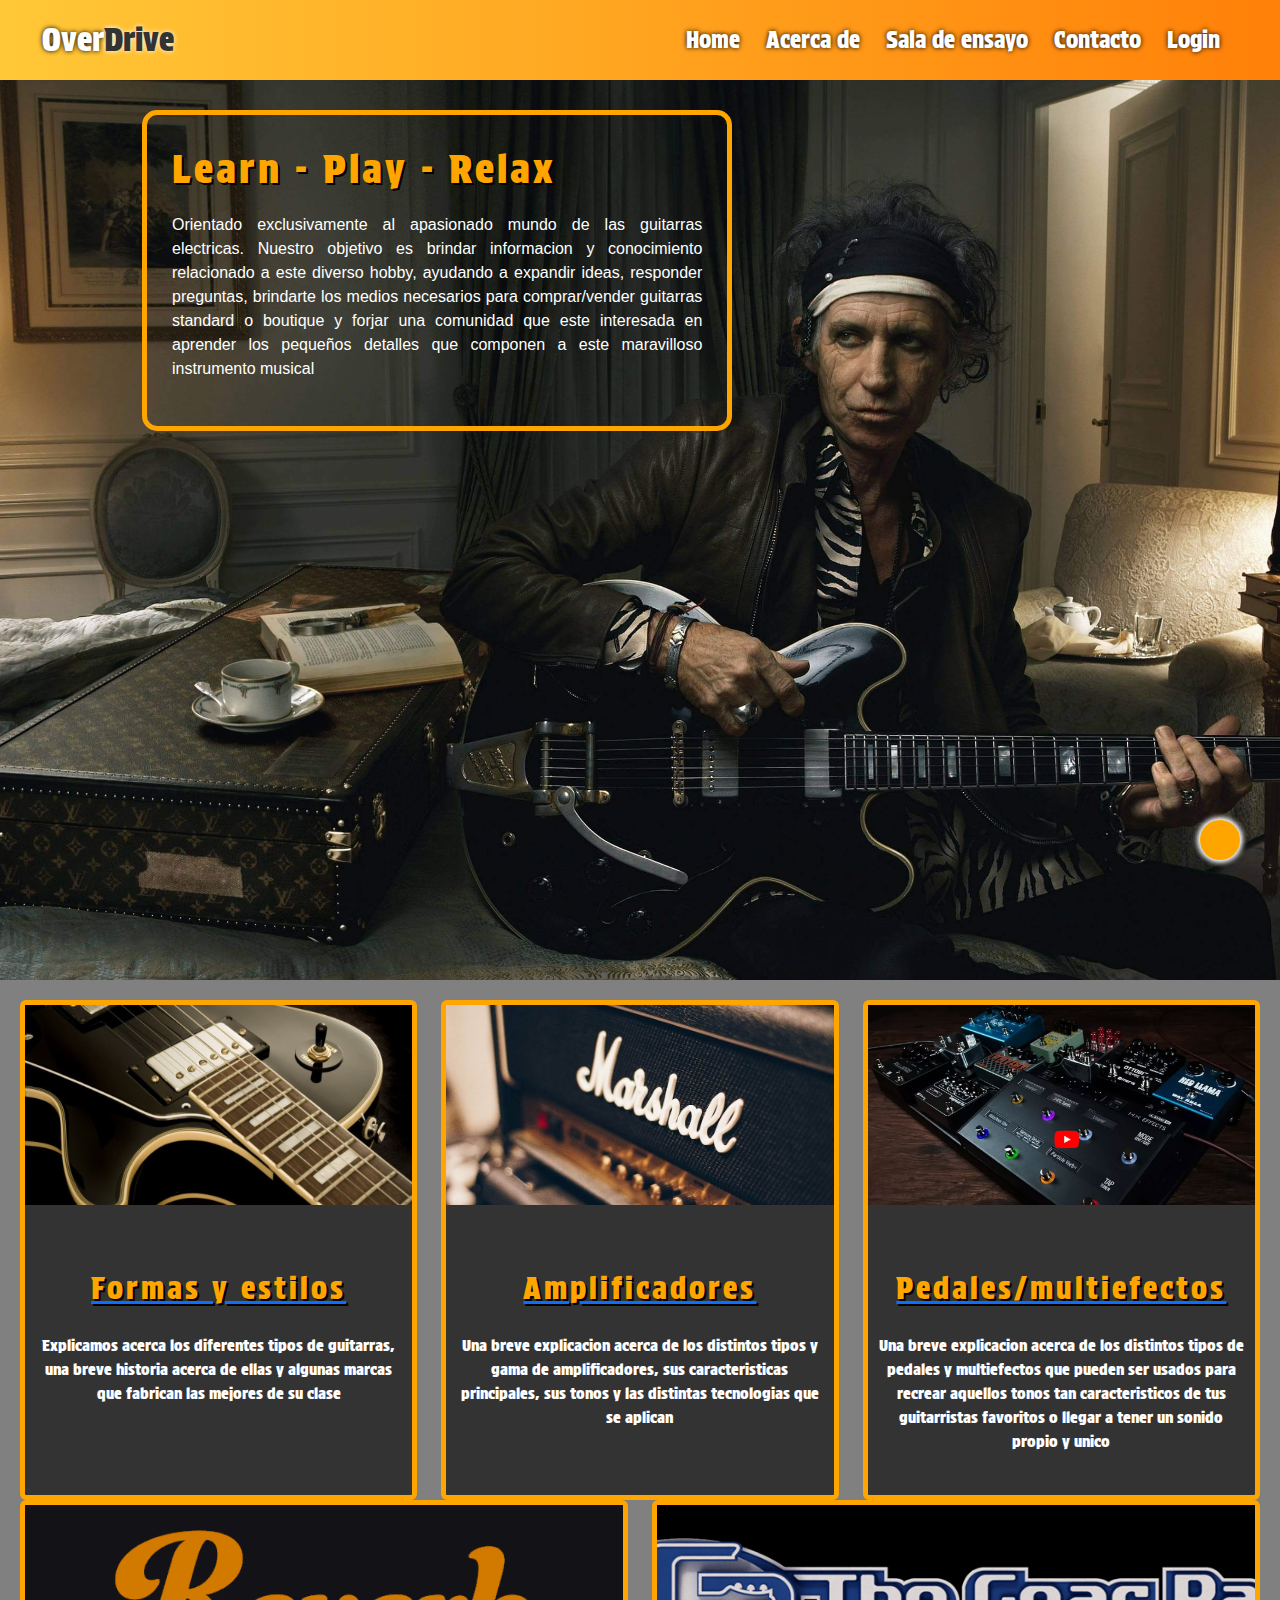
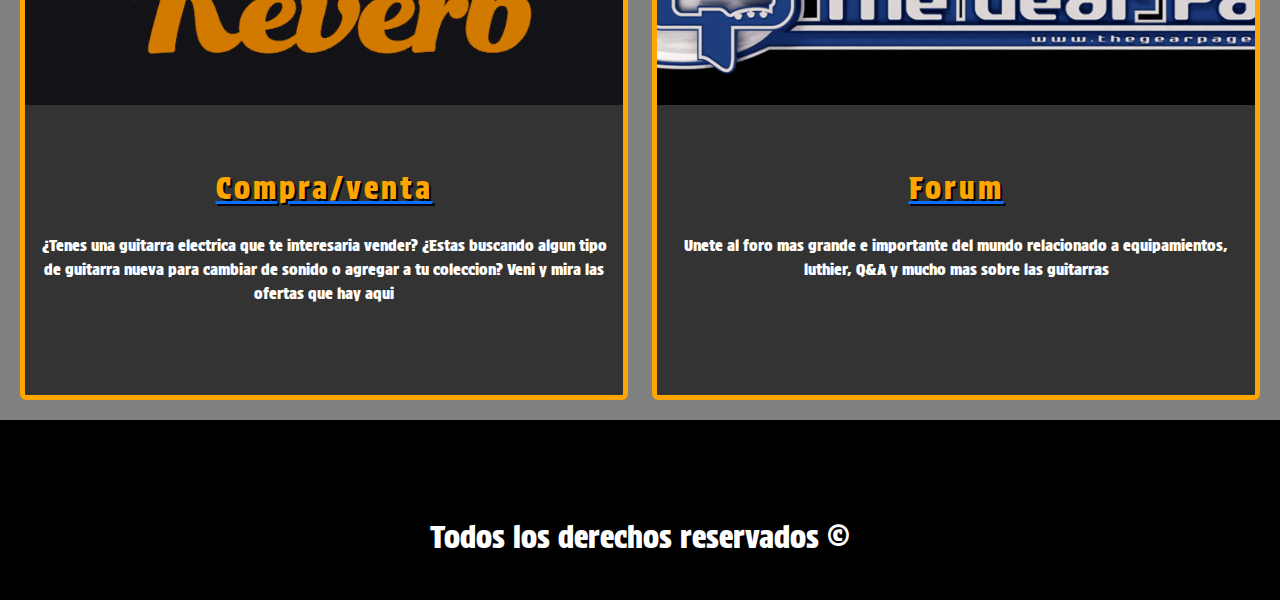
<file: index.html>
<!DOCTYPE html>
<html lang="es">

<head>
    <meta charset="UTF-8" />
    <meta name="viewport" content="width=device-width, initial-scale=1.0" />
    <meta name="description"
        content="Bienvenidos a OverDrive. Un sitio pensado para los apasionados del mundo de la musica y de la guitarra electrica. Aquí podras encontrar todo tipo de información, vender y permutar instrumentos, comentar tus experiencias con otros musicos y tener a disposición un lugar ideal para conseguir todo lo que tu guitarra necesite al igual que un espacio de estudio para grabar y realizar pruebas e intercambios." />
    <meta name="keywords"
        content="música, sonido, guitarra, electrica, rock, metal, blues, country, jazz, instrumento, acordes, riffs, arpegios, solos, estudio, grabacion, record, accesorios, bandas, generos, subgeneros, gibson, fender, les paul, stratocaster, prs, jackson, ibanez, ESP" />
    <!--Bootstrap 5.3 inicio-->
    <link href="https://cdn.jsdelivr.net/npm/bootstrap@5.3.3/dist/css/bootstrap.min.css" rel="stylesheet"
        integrity="sha384-QWTKZyjpPEjISv5WaRU9OFeRpok6YctnYmDr5pNlyT2bRjXh0JMhjY6hW+ALEwIH" crossorigin="anonymous" />
    <!--Bootstrap termina-->
    <link rel="shortcut icon" href="img/products-OD-31.ico" type="image/x-icon" />
    <link rel="stylesheet" href="https://cdnjs.cloudflare.com/ajax/libs/font-awesome/6.5.1/css/all.min.css"
        integrity="sha512-DTOQO9RWCH3ppGqcWaEA1BIZOC6xxalwEsw9c2QQeAIftl+Vegovlnee1c9QX4TctnWMn13TZye+giMm8e2LwA=="
        crossorigin="anonymous" referrerpolicy="no-referrer" />
    <link rel="stylesheet" href="./css/estilos.css" />
    <title>OverDrive | Pasión musical</title>
</head>

<body>
    <header>
        <!-- navbar inicia -->
        <nav class="navbar navbar-expand-lg navbar-dark">
            <div class="container-fluid">
                <a class="navbar-brand logo" href="index.html">Over<span>Drive</span></a>
                <button class="navbar-toggler" type="button" data-bs-toggle="collapse"
                    data-bs-target="#collapsibleNavbar">
                    <span class="navbar-toggler-icon"></span>
                </button>
                <div class="collapse navbar-collapse" id="collapsibleNavbar">
                    <ul class="navbar-nav d-flex justify-content-center align-items-center">
                        <li class="nav-item">
                            <a class="nav-link" href="index.html">Home</a>
                        </li>
                        <li class="nav-item">
                            <a class="nav-link" href="pages/acercaDe.html">Acerca de</a>
                        </li>
                        <li class="nav-item">
                            <a class="nav-link" href="pages/salaDeEnsayo.html">Sala de ensayo</a>
                        </li>
                        <li class="nav-item">
                            <a class="nav-link" href="pages/contacto.html">Contacto</a>
                        </li>
                        <li class="nav-item">
                            <a class="nav-link" href="pages/login.html">Login</a>
                        </li>
                    </ul>
                </div>
            </div>
        </nav>
        <!-- navbar termina -->
    </header>

    <!--  Inicio de mensaje de bienvenida con bootstrap-->
    <main>
        <div class="container-fluid">
            <div class="row">
                <div class="col-sm-12 col-md-12 col-lg-12">
                    <div class="call">
                        <h1>Learn - Play - Relax</h1>
                        <p>
                            Orientado exclusivamente al apasionado mundo de las guitarras
                            electricas. Nuestro objetivo es brindar informacion y
                            conocimiento relacionado a este diverso hobby, ayudando a
                            expandir ideas, responder preguntas, brindarte los medios
                            necesarios para comprar/vender guitarras standard o boutique y
                            forjar una comunidad que este interesada en aprender los
                            pequeños detalles que componen a este maravilloso instrumento
                            musical
                        </p>
                    </div>
                </div>
            </div>
        </div>
    </main>

    <!--  Inicio elementos responsive con bootstrap-->
    <div class="team container-fluid">
        <div class="row">
            <div class="col-sm-12 col-md-6 col-lg-4">
                <div class="card">
                    <div class="card-img1"></div>
                    <a href="https://soundsmarket.com/blog/tipos-de-guitarra-electrica-segun-su-cuerpo" target="_blank">
                        <h3 class="card-title">Formas y estilos</h3>
                    </a>
                    <p class="card-desc">
                        Explicamos acerca los diferentes tipos de guitarras, una breve
                        historia acerca de ellas y algunas marcas que fabrican las mejores
                        de su clase
                    </p>
                </div>
            </div>

            <div class="col-sm-12 col-md-6 col-lg-4">
                <div class="card">
                    <div class="card-img2"></div>
                    <a href="https://www.pronorte.es/articulos/tipos-de-amplificadores-de-guitarra-electrica"
                        target="_blank">
                        <h3 class="card-title">Amplificadores</h3>
                    </a>
                    <p class="card-desc">
                        Una breve explicacion acerca de los distintos tipos y gama de
                        amplificadores, sus caracteristicas principales, sus tonos y las
                        distintas tecnologias que se aplican
                    </p>
                </div>
            </div>

            <div class="col-sm-12 col-md-6 col-lg-4">
                <div class="card">
                    <div class="card-img3"></div>
                    <a href="https://www.guitarristas.info/tutoriales/guia-pedales-esenciales-para-guitarra-electrica/1014"
                        target="_blank">
                        <h3 class="card-title">Pedales/multiefectos</h3>
                    </a>
                    <p class="card-desc">
                        Una breve explicacion acerca de los distintos tipos de pedales y
                        multiefectos que pueden ser usados para recrear aquellos tonos tan
                        caracteristicos de tus guitarristas favoritos o llegar a tener un
                        sonido propio y unico
                    </p>
                </div>
            </div>

            <div class="col-sm-12 col-md-6 col-lg-6">
                <div class="card">
                    <div class="card-img4"></div>
                    <a href="https://reverb.com/" target="_blank">
                        <h3 class="card-title">Compra/venta</h3>
                    </a>
                    <p class="card-desc">
                        ¿Tenes una guitarra electrica que te interesaria vender? ¿Estas
                        buscando algun tipo de guitarra nueva para cambiar de sonido o
                        agregar a tu coleccion? Veni y mira las ofertas que hay aqui
                    </p>
                </div>
            </div>

            <div class="col-sm-12 col-md-12 col-lg-6">
                <div class="card">
                    <div class="card-img5"></div>
                    <a href="https://www.thegearpage.net/board/index.php" target="_blank">
                        <h3 class="card-title">Forum</h3>
                    </a>
                    <p class="card-desc">
                        Unete al foro mas grande e importante del mundo relacionado a
                        equipamientos, luthier, Q&A y mucho mas sobre las guitarras
                    </p>
                </div>
            </div>
        </div>
    </div>
    <!--  Final de elementos responsive con bootstrap-->

    <footer>
        <div class="redes">
            <a href="https://www.instagram.com/" target="_blank">
                <i class="fa-brands fa-instagram"></i>
            </a>
            <a href="https://www.facebook.com/" target="_blank">
                <i class="fa-brands fa-facebook"></i>
            </a>
            <a href="https://twitter.com/" target="_blank">
                <i class="fa-brands fa-x-twitter"></i>
            </a>
            <a href="https://discord.com/" target="_blank">
                <i class="fa-brands fa-discord"></i>
            </a>
        </div>
        <p class="copy">Todos los derechos reservados &copy;</p>
    </footer>
    <a href="#" class="subir">
        <i class="fa-solid fa-angle-up"></i>
    </a>

    <script src="https://cdn.jsdelivr.net/npm/bootstrap@5.3.3/dist/js/bootstrap.bundle.min.js"
        integrity="sha384-YvpcrYf0tY3lHB60NNkmXc5s9fDVZLESaAA55NDzOxhy9GkcIdslK1eN7N6jIeHz"
        crossorigin="anonymous"></script>
</body>

</html>
</file>
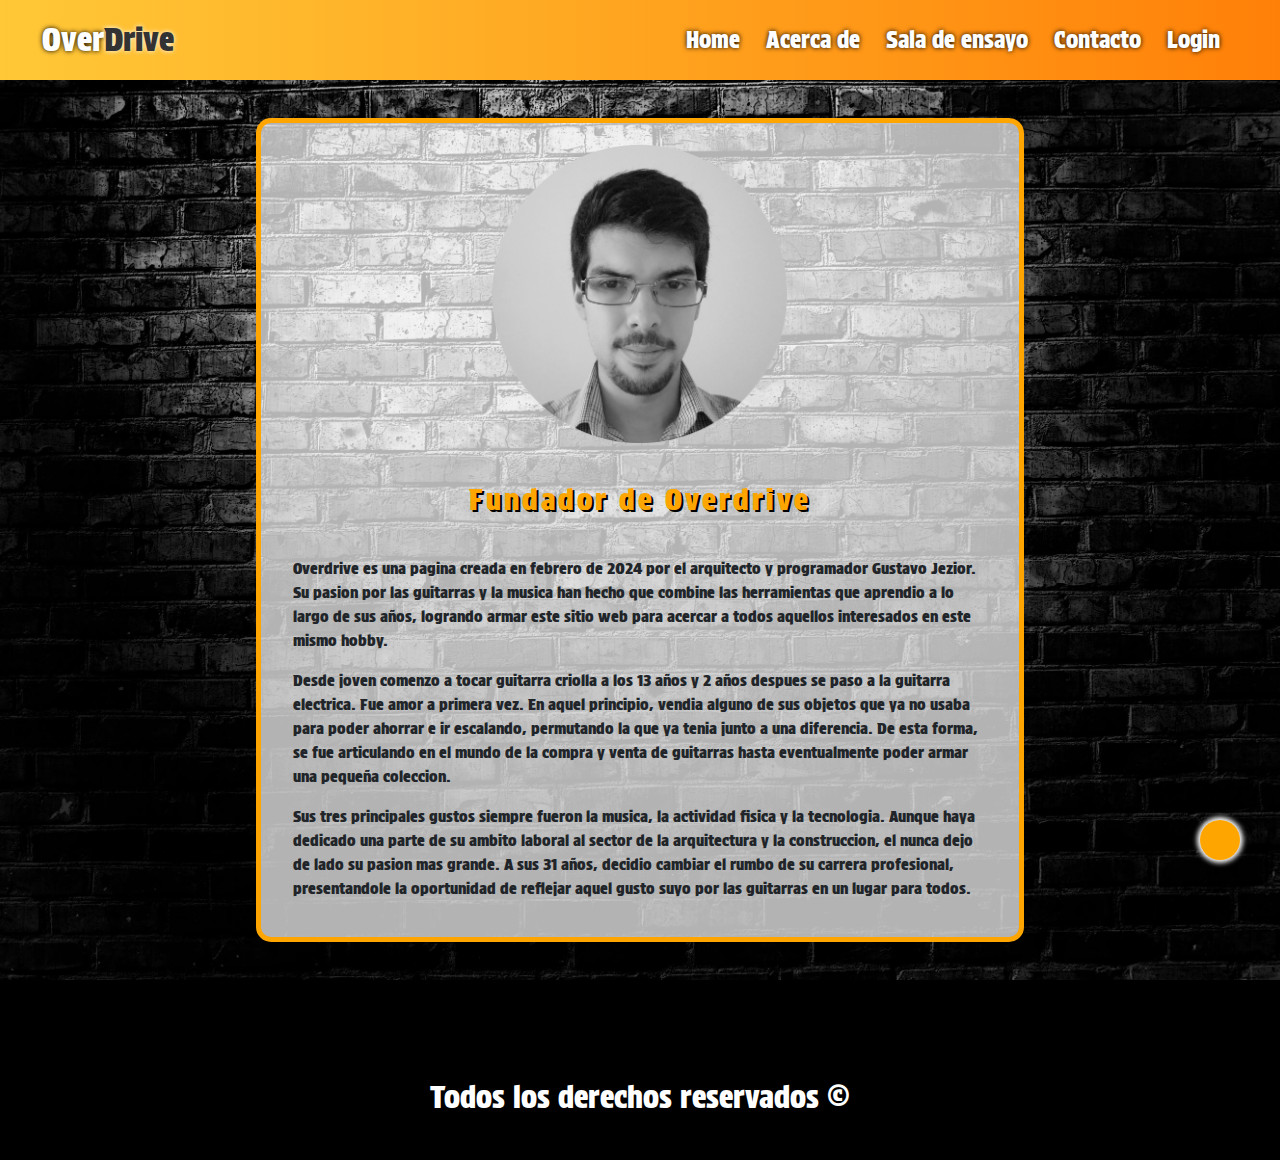
<file: pages/acercaDe.html>
<!DOCTYPE html>
<html lang="es">

<head>
    <meta charset="UTF-8">
    <meta name="viewport" content="width=device-width, initial-scale=1.0">
    <meta name="description"
        content="Conoce al creador de la pagina y como inicio su incursion, al igual que los caminos que le permitieron desarrollar este proyecto personal.">
    <!--Bootstrap 5.3 inicio-->
    <link href="https://cdn.jsdelivr.net/npm/bootstrap@5.3.3/dist/css/bootstrap.min.css" rel="stylesheet"
        integrity="sha384-QWTKZyjpPEjISv5WaRU9OFeRpok6YctnYmDr5pNlyT2bRjXh0JMhjY6hW+ALEwIH" crossorigin="anonymous">
    <!--Bootstrap termina-->
    <link rel="shortcut icon" href="../img/products-OD-31.ico" type="image/x-icon">
    <link rel="stylesheet" href="https://cdnjs.cloudflare.com/ajax/libs/font-awesome/6.5.1/css/all.min.css"
        integrity="sha512-DTOQO9RWCH3ppGqcWaEA1BIZOC6xxalwEsw9c2QQeAIftl+Vegovlnee1c9QX4TctnWMn13TZye+giMm8e2LwA=="
        crossorigin="anonymous" referrerpolicy="no-referrer" />
    <link rel="stylesheet" href="../css/estilos.css">
    <title>Acerca del creador</title>
</head>

<body>
    <header>
        <!-- navbar inicia -->
        <nav class="navbar navbar-expand-lg navbar-dark">
            <div class="container-fluid">
                <a class="navbar-brand logo" href="index.html">Over<span>Drive</span></a>
                <button class="navbar-toggler" type="button" data-bs-toggle="collapse"
                    data-bs-target="#collapsibleNavbar">
                    <span class="navbar-toggler-icon"></span>
                </button>
                <div class="collapse navbar-collapse" id="collapsibleNavbar">
                    <ul class="navbar-nav d-flex justify-content-center align-items-center">
                        <li class="nav-item">
                            <a class="nav-link" href="../index.html">Home</a>
                        </li>
                        <li class="nav-item">
                            <a class="nav-link" href="acercaDe.html">Acerca de</a>
                        </li>
                        <li class="nav-item">
                            <a class="nav-link" href="salaDeEnsayo.html">Sala de ensayo</a>
                        </li>
                        <li class="nav-item">
                            <a class="nav-link" href="contacto.html">Contacto</a>
                        </li>
                        <li class="nav-item">
                            <a class="nav-link" href="login.html">Login</a>
                        </li>
                    </ul>
                </div>
            </div>
        </nav>
        <!-- navbar termina -->
    </header>
    <main class="main2">
        <div class="call2">
            <div class="container">
                <div class="row">
                    <div class="col-sm-12 col-md-12 col-lg-12">
                        <img src="../img/imagen gustavo.png" alt="foto del fundador" title="" class="imagenA">
                    </div>
                    <div class="fundador col-sm-12 col-md-12 col-lg-12">
                        <h3>Fundador de Overdrive</h3>
                    </div>
                    <section>
                        <div class="textoAcercaDe col-sm-12 col-md-12 col-lg-12">
                            <p>Overdrive es una pagina creada en febrero de 2024 por el arquitecto y programador Gustavo
                                Jezior. Su pasion por las guitarras y la musica han hecho que combine las herramientas
                                que aprendio a lo largo de sus años, logrando armar este sitio web para acercar a todos
                                aquellos interesados en este mismo hobby.</p>
                        </div>
                        <div class="textoAcercaDe col-sm-12 col-md-12 col-lg-12">
                            <p>Desde joven comenzo a tocar guitarra criolla a los 13 años y 2 años despues se paso a la
                                guitarra electrica. Fue amor a primera vez. En aquel principio, vendia alguno de sus
                                objetos que ya no usaba para poder ahorrar e ir escalando, permutando la que ya tenia
                                junto a una diferencia. De esta forma, se fue articulando en el mundo de la compra y
                                venta de guitarras hasta eventualmente poder armar una pequeña coleccion.</p>
                        </div>
                        <div class="textoAcercaDe col-sm-12 col-md-12 col-lg-12">
                            <p>Sus tres principales gustos siempre fueron la musica, la actividad fisica y la
                                tecnologia. Aunque haya dedicado una parte de su ambito laboral al sector de la
                                arquitectura y la construccion, el nunca dejo de lado su pasion mas grande. A sus 31
                                años, decidio cambiar el rumbo de su carrera profesional, presentandole la oportunidad
                                de reflejar aquel gusto suyo por las guitarras en un lugar para todos.</p>
                        </div>
                    </section>
                </div>
            </div>
        </div>
    </main>

    <footer>
        <div class="redes">
            <a href="https://www.instagram.com/" target="_blank">
                <i class="fa-brands fa-instagram"></i>
            </a>
            <a href="https://www.facebook.com/" target="_blank">
                <i class="fa-brands fa-facebook"></i>
            </a>
            <a href="https://twitter.com/" target="_blank">
                <i class="fa-brands fa-x-twitter"></i>
            </a>
            <a href="https://discord.com/" target="_blank">
                <i class="fa-brands fa-discord"></i>
            </a>
        </div>
        <p class="copy">Todos los derechos reservados &copy;</p>
    </footer>
    <a href="#" class="subir">
        <i class="fa-solid fa-angle-up"></i>
    </a>

    <script src="https://cdn.jsdelivr.net/npm/bootstrap@5.3.3/dist/js/bootstrap.bundle.min.js"
        integrity="sha384-YvpcrYf0tY3lHB60NNkmXc5s9fDVZLESaAA55NDzOxhy9GkcIdslK1eN7N6jIeHz"
        crossorigin="anonymous"></script>
</body>

</html>
</file>
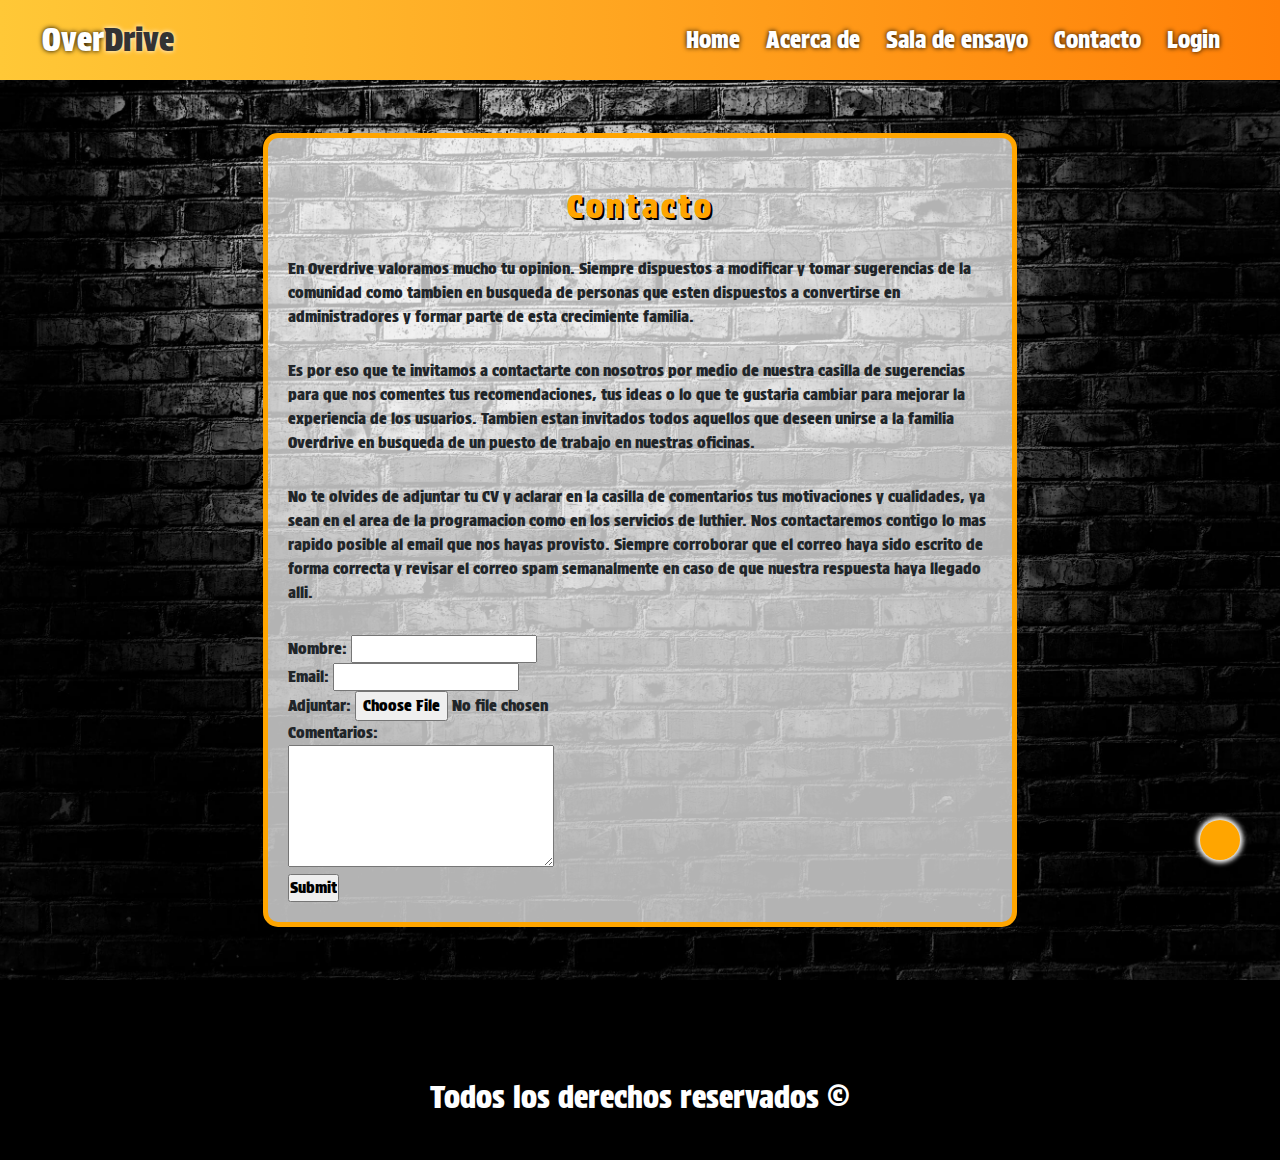
<file: pages/contacto.html>
<!DOCTYPE html>
<html lang="es">

<head>
    <meta charset="UTF-8">
    <meta name="viewport" content="width=device-width, initial-scale=1.0">
    <meta name="description"
        content="En OverDrive estamos siempre dispuestos a tomar sugerencias de parte de nuestros usuarios. Mandanos tu feedback para seguir mejorarando la pagina web con nuevas ideas. ¿Te gustaria formar parte OverDrive? Podes mandarnos tu CV y tus objetivos para poder incorporarte a nuestro proyecto!">
    <!--Bootstrap 5.3 inicio-->
    <link href="https://cdn.jsdelivr.net/npm/bootstrap@5.3.3/dist/css/bootstrap.min.css" rel="stylesheet"
        integrity="sha384-QWTKZyjpPEjISv5WaRU9OFeRpok6YctnYmDr5pNlyT2bRjXh0JMhjY6hW+ALEwIH" crossorigin="anonymous">
    <!--Bootstrap termina-->
    <link rel="shortcut icon" href="../img/products-OD-31.ico" type="image/x-icon">
    <link rel="stylesheet" href="https://cdnjs.cloudflare.com/ajax/libs/font-awesome/6.5.1/css/all.min.css"
        integrity="sha512-DTOQO9RWCH3ppGqcWaEA1BIZOC6xxalwEsw9c2QQeAIftl+Vegovlnee1c9QX4TctnWMn13TZye+giMm8e2LwA=="
        crossorigin="anonymous" referrerpolicy="no-referrer" />
    <link rel="stylesheet" href="../css/estilos.css">
    <title>Contanos tu experiencia</title>
</head>

<body>
    <header>
        <!-- navbar inicia -->
        <nav class="navbar navbar-expand-lg navbar-dark">
            <div class="container-fluid">
                <a class="navbar-brand logo" href="index.html">Over<span>Drive</span></a>
                <button class="navbar-toggler" type="button" data-bs-toggle="collapse"
                    data-bs-target="#collapsibleNavbar">
                    <span class="navbar-toggler-icon"></span>
                </button>
                <div class="collapse navbar-collapse" id="collapsibleNavbar">
                    <ul class="navbar-nav d-flex justify-content-center align-items-center">
                        <li class="nav-item">
                            <a class="nav-link" href="../index.html">Home</a>
                        </li>
                        <li class="nav-item">
                            <a class="nav-link" href="acercaDe.html">Acerca de</a>
                        </li>
                        <li class="nav-item">
                            <a class="nav-link" href="salaDeEnsayo.html">Sala de ensayo</a>
                        </li>
                        <li class="nav-item">
                            <a class="nav-link" href="contacto.html">Contacto</a>
                        </li>
                        <li class="nav-item">
                            <a class="nav-link" href="login.html">Login</a>
                        </li>
                    </ul>
                </div>
            </div>
        </nav>
        <!-- navbar termina -->
    </header>
    <main class="main2 container-fluid">
        <div class="contacto container-fluid">
            <div class="row">
                <div class="col-12">
                    <h2>Contacto</h2>
                </div>
            </div>
            <section class="descripcion row">
                <p class="col-12">En Overdrive valoramos mucho tu opinion. Siempre dispuestos a modificar y tomar
                    sugerencias de la comunidad como tambien en busqueda de personas que esten dispuestos a convertirse
                    en administradores y formar parte de esta crecimiente familia.</p>
                <p class="col-12">Es por eso que te invitamos a contactarte con nosotros por medio de nuestra casilla de
                    sugerencias para que nos comentes tus recomendaciones, tus ideas o lo que te gustaria cambiar para
                    mejorar la experiencia de los usuarios. Tambien estan invitados todos aquellos que deseen unirse a
                    la familia Overdrive en busqueda de un puesto de trabajo en nuestras oficinas.</p>
                <p class="col-12">No te olvides de adjuntar tu CV y aclarar en la casilla de comentarios tus
                    motivaciones y cualidades, ya sean en el area de la programacion como en los servicios de luthier.
                    Nos contactaremos contigo lo mas rapido posible al email que nos hayas provisto. Siempre corroborar
                    que el correo haya sido escrito de forma correcta y revisar el correo spam semanalmente en caso de
                    que nuestra respuesta haya llegado alli.</p>
            </section>
            <section class="formulario row">
                <form action="enviar.php" method="post" enctype="text/plain" class="col-12">
                    <label for="">Nombre: </label>
                    <input type="text"><br>
                    <label for="">Email:</label>
                    <input type="email"><br>
                    <label for="">Adjuntar: </label>
                    <input type="file"><br>
                    <label for="comentarios">Comentarios: </label><br>
                    <textarea name="" id="comentarios" cols="30" rows="5"></textarea><br>
                    <input type="submit">
                </form>
            </section>
        </div>
    </main>

    <footer>
        <div class="redes">
            <a href="https://www.instagram.com/" target="_blank">
                <i class="fa-brands fa-instagram"></i>
            </a>
            <a href="https://www.facebook.com/" target="_blank">
                <i class="fa-brands fa-facebook"></i>
            </a>
            <a href="https://twitter.com/" target="_blank">
                <i class="fa-brands fa-x-twitter"></i>
            </a>
            <a href="https://discord.com/" target="_blank">
                <i class="fa-brands fa-discord"></i>
            </a>
        </div>
        <p class="copy">Todos los derechos reservados &copy;</p>
    </footer>
    <a href="#" class="subir">
        <i class="fa-solid fa-angle-up"></i>
    </a>


    <script src="https://cdn.jsdelivr.net/npm/bootstrap@5.3.3/dist/js/bootstrap.bundle.min.js"
        integrity="sha384-YvpcrYf0tY3lHB60NNkmXc5s9fDVZLESaAA55NDzOxhy9GkcIdslK1eN7N6jIeHz"
        crossorigin="anonymous"></script>
</body>

</html>
</file>
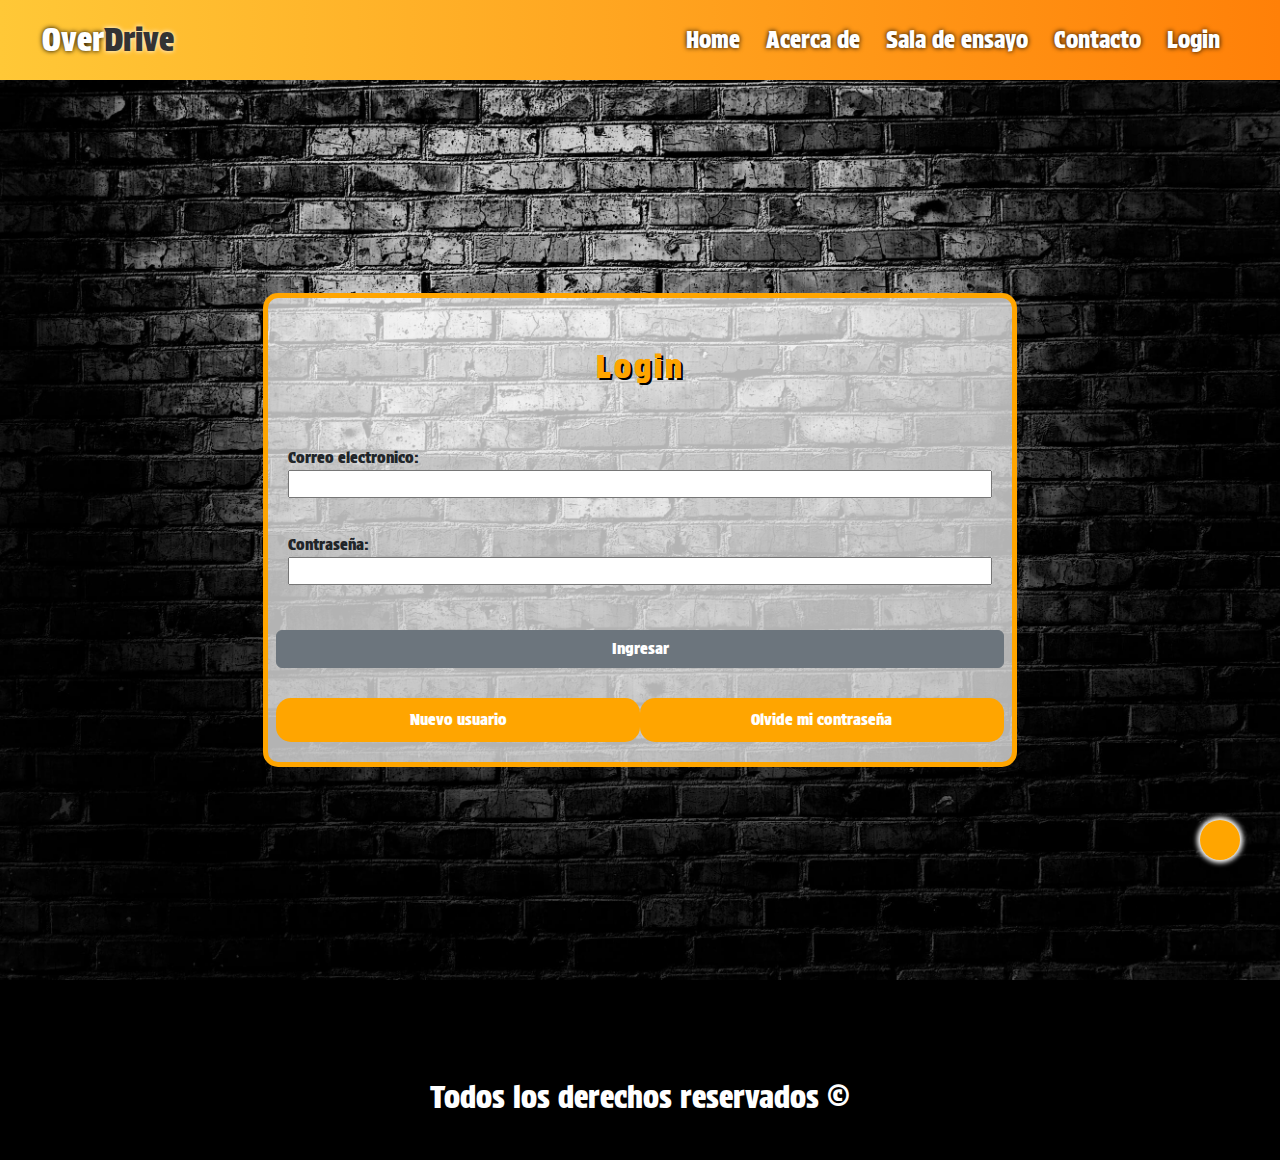
<file: pages/login.html>
<!DOCTYPE html>
<html lang="es">

<head>
    <meta charset="UTF-8">
    <meta name="viewport" content="width=device-width, initial-scale=1.0">
    <meta name="description"
        content="Registrate y accede a nuestro foro especial donde podras conversar con diferentes usuarios de OverDrive, postear sobre diversos temas, informarte acerca de las ultimas novedades y tambien podras publicar tu instrumento en nuestra plataforma si buscas vender o permutar al igual que comprar.">
    <!--Bootstrap 5.3 inicio-->
    <link href="https://cdn.jsdelivr.net/npm/bootstrap@5.3.3/dist/css/bootstrap.min.css" rel="stylesheet"
        integrity="sha384-QWTKZyjpPEjISv5WaRU9OFeRpok6YctnYmDr5pNlyT2bRjXh0JMhjY6hW+ALEwIH" crossorigin="anonymous">
    <!--Bootstrap termina-->
    <link rel="shortcut icon" href="../img/products-OD-31.ico" type="image/x-icon">
    <link rel="stylesheet" href="https://cdnjs.cloudflare.com/ajax/libs/font-awesome/6.5.1/css/all.min.css"
        integrity="sha512-DTOQO9RWCH3ppGqcWaEA1BIZOC6xxalwEsw9c2QQeAIftl+Vegovlnee1c9QX4TctnWMn13TZye+giMm8e2LwA=="
        crossorigin="anonymous" referrerpolicy="no-referrer" />
    <link rel="stylesheet" href="../css/estilos.css">
    <title>Login</title>
</head>

<body>
    <header>
        <!-- navbar inicia -->
        <nav class="navbar navbar-expand-lg navbar-dark">
            <div class="container-fluid">
                <a class="navbar-brand logo" href="index.html">Over<span>Drive</span></a>
                <button class="navbar-toggler" type="button" data-bs-toggle="collapse"
                    data-bs-target="#collapsibleNavbar">
                    <span class="navbar-toggler-icon"></span>
                </button>
                <div class="collapse navbar-collapse" id="collapsibleNavbar">
                    <ul class="navbar-nav d-flex justify-content-center align-items-center">
                        <li class="nav-item">
                            <a class="nav-link" href="../index.html">Home</a>
                        </li>
                        <li class="nav-item">
                            <a class="nav-link" href="acercaDe.html">Acerca de</a>
                        </li>
                        <li class="nav-item">
                            <a class="nav-link" href="salaDeEnsayo.html">Sala de ensayo</a>
                        </li>
                        <li class="nav-item">
                            <a class="nav-link" href="contacto.html">Contacto</a>
                        </li>
                        <li class="nav-item">
                            <a class="nav-link" href="login.html">Login</a>
                        </li>
                    </ul>
                </div>
            </div>
        </nav>
        <!-- navbar termina -->
    </header>
    <main class="main2 container-fluid">
        <div class="login container-fluid">
            <div class="row">
                <div class="col-12">
                    <h2>Login</h2>
                </div>
            </div>
            <form method="post" action="sendEmail.php" class="loginuser row">
                <label>Correo electronico: <input type="email" name="Correo_electronico" placeholder="" required
                        class="col-12"></label>
                <label>Contraseña: <input type="password" name="Contraseña" placeholder="" required
                        class="col-12"></label>
                <button type="button" class="btn btn-secondary" input type="submit" class="col-12">Ingresar</button>
            </form>
            <div class="row">
                <a href="#" class="col-lg-6 col-md-12">Nuevo usuario</a>
                <a href="#" class="col-lg-6 col-md-12">Olvide mi contraseña</a>
            </div>
        </div>
    </main>

    <footer>
        <div class="redes">
            <a href="https://www.instagram.com/" target="_blank">
                <i class="fa-brands fa-instagram"></i>
            </a>
            <a href="https://www.facebook.com/" target="_blank">
                <i class="fa-brands fa-facebook"></i>
            </a>
            <a href="https://twitter.com/" target="_blank">
                <i class="fa-brands fa-x-twitter"></i>
            </a>
            <a href="https://discord.com/" target="_blank">
                <i class="fa-brands fa-discord"></i>
            </a>
        </div>
        <p class="copy">Todos los derechos reservados &copy;</p>
    </footer>
    <a href="#" class="subir">
        <i class="fa-solid fa-angle-up"></i>
    </a>


    <script src="https://cdn.jsdelivr.net/npm/bootstrap@5.3.3/dist/js/bootstrap.bundle.min.js"
        integrity="sha384-YvpcrYf0tY3lHB60NNkmXc5s9fDVZLESaAA55NDzOxhy9GkcIdslK1eN7N6jIeHz"
        crossorigin="anonymous"></script>
</body>

</html>
</file>
<file: css/estilos.css>
@import url("https://fonts.googleapis.com/css2?family=Protest+Strike&display=swap");
* {
  margin: 0;
  padding: 0;
  box-sizing: border-box;
  font-family: "Protest Strike", sans-serif;
}

html {
  scroll-behavior: smooth;
}

/* HEADER */
.navbar {
  background: #FF8008; /* fallback for old browsers */
  background: -webkit-linear-gradient(to right, #FFC837, #FF8008); /* Chrome 10-25, Safari 5.1-6 */
  background: linear-gradient(to right, #FFC837, #FF8008); /* W3C, IE 10+/ Edge, Firefox 16+, Chrome 26+, Opera 12+, Safari 7+ */
  display: flex;
  justify-content: space-between;
  height: 80px;
  width: 100%;
  padding: 30px;
  font-size: 23px;
  text-shadow: 0 0 5px #000;
}

.nav-link {
  text-decoration: none;
  color: #fff;
  margin-right: 10px;
}

.nav-item .nav-link {
  color: #fff;
  transition: all 0.5s ease;
  padding: 1.5rem;
}
.nav-item .nav-link:hover {
  transform: scale(1.2);
  text-shadow: 0 0 25px gray;
}

.navbar-collapse {
  display: flex;
  justify-content: flex-end;
  color: #fff;
}

.logo {
  font-size: 2rem;
  color: #fff;
  text-shadow: #333;
}
.logo span {
  color: #333;
  text-shadow: 0 0 5px #fff;
}

/* FIN DE HEADER */
/* BANNER */
main {
  background-image: url(../img/keithvuitton_LouisVuitton.jpg);
  background-size: cover;
  background-position: center;
  background-color: #333;
  height: 100vh;
  width: 100%;
}

h1 {
  color: orange;
  text-shadow: 2px 2px 0 #000;
  letter-spacing: 3px;
  text-align: left;
  margin-top: 5px;
  margin-bottom: 20px;
}

.call {
  color: #fff;
  float: left;
  width: 47%;
  border: 5px solid orange;
  margin: 30px;
  margin-left: 130px;
  padding: 25px;
  border-radius: 15px;
}
.call p {
  margin-bottom: 20px;
  text-align: justify;
  font-family: Verdana, Geneva, Tahoma, sans-serif;
}

/* FIN DE BANNER */
/* PAG. PRINCIPAL */
.team {
  width: 100%;
  display: flex;
  justify-content: space-evenly;
  padding: 20px;
  background-color: gray;
}

.card {
  height: 500px;
  background-color: #333;
  color: #fff;
  text-align: center;
  border: 5px solid orange;
}

.card-img1 {
  height: 200px;
  background-size: cover;
  background-position: center;
  background-image: url(../img/guitarra\ electrica.jpg);
}

.card-img2 {
  height: 200px;
  background-size: cover;
  background-position: center;
  background-image: url(../img/amplificador\ marshall.jpg);
}

.card-img3 {
  height: 200px;
  background-size: cover;
  background-position: center;
  background-image: url(../img/pedalera\ multiefectos.jpg);
}

.card-img4 {
  height: 200px;
  background-size: cover;
  background-position: center;
  background-image: url(../img/reverb.png);
}

.card-img5 {
  height: 200px;
  background-size: cover;
  background-position: center;
  background-image: url(../img/thegearpage.png);
  background-color: #000;
}

.card-title {
  color: orange;
  padding: 10px;
  font-size: 30px;
  margin-top: 55px;
}

.card-desc {
  padding: 10px;
}

/* FIN DE PAG. PRINCIPAL */
/* GENERALES */
.main2 {
  background-image: url(../img/brickwall\ 2.jpg);
  background-size: cover;
  background-position: center;
  background-repeat: no-repeat;
  background-color: #333;
  display: flex;
  justify-content: center;
  align-items: center;
  width: 100%;
  height: 100vh;
}

.main3 {
  background-image: url(../img/brickwall\ 2.jpg);
  background-size: cover;
  background-position: center;
  background-repeat: no-repeat;
  background-color: #333;
  display: flex;
  justify-content: center;
  align-items: center;
  width: 100%;
  height: 150vh;
}

.call2 {
  background-color: rgba(255, 255, 255, 0.7);
  width: 60%;
  border: 5px solid orange;
  padding: 20px;
  border-radius: 15px;
}

h2 {
  color: orange;
  text-shadow: 2px 2px 0 #000;
  letter-spacing: 3px;
  margin-bottom: 10px;
}

.call2 a {
  background-color: orange;
  color: #fff;
  padding: 10px 30px;
  text-decoration: none;
  border-radius: 15px;
}
.call2 a:hover {
  background-color: #333;
}

/* FIN DE GENERALES */
/* INICIO DE ACERCA DE */
.imagenA {
  height: 300px;
  width: 300px;
  margin-left: auto;
  margin-right: auto;
  display: flex;
}

.fundador {
  margin-top: 20px;
}

.section2 {
  width: 100%;
  display: flex;
  justify-content: space-evenly;
  padding: 70px;
}

/* FINAL DE ACERCA DE */
/* SALA DE ENSAYO */
h3 {
  color: orange;
  text-align: center;
  text-shadow: 2px 2px 0 #000;
  letter-spacing: 3px;
  margin-top: 20px;
  margin-bottom: 40px;
  font-size: 1.8rem;
}

.infolocal p {
  margin-top: 10px;
  margin-bottom: 40px;
  text-align: center;
}

.video {
  margin-top: 30px;
}

.lista1 {
  margin-top: 40px;
}
.lista1 li {
  margin-bottom: 25px;
}

/* FIN SALA DE ENSAYO */
/* CONTACTO */
.contacto {
  background-color: rgba(255, 255, 255, 0.7);
  width: 60%;
  border: 5px solid orange;
  padding: 20px;
  border-radius: 15px;
}
.contacto h2 {
  margin-top: 30px;
  margin-bottom: 30px;
  text-align: center;
}

.descripcion p {
  margin-bottom: 30px;
}

/* FIN DE CONTACTO */
/* INCIO DE LOGIN */
.login {
  background-color: rgba(255, 255, 255, 0.7);
  width: 60%;
  border: 5px solid orange;
  padding: 20px;
  border-radius: 15px;
}
.login h2 {
  margin-top: 30px;
  margin-bottom: 30px;
  text-align: center;
}

.loginuser label {
  margin-top: 30px;
  margin-bottom: 5px;
}
.loginuser button {
  margin-top: 40px;
  margin-bottom: 30px;
}

.login a {
  background-color: orange;
  color: #fff;
  text-align: center;
  padding: 10px 30px;
  text-decoration: none;
  border-radius: 15px;
}
.login a:hover {
  background-color: #333;
}

/* FIN DE LOGIN */
/* COMIENZO DE FOOTER */
footer {
  text-align: center;
  color: #fff;
  background-color: #000;
  padding: 20px;
  font-size: 30px;
}
footer p {
  margin-bottom: 20px;
}

.redes {
  margin: 0 auto;
  width: 20%;
  display: flex;
  justify-content: center;
  position: relative;
  top: 40%;
  -webkit-backdrop-filter: blur(5px);
  backdrop-filter: blur(5px);
}
.redes a {
  color: orange;
  text-decoration: none;
  font-size: 50px;
}
.redes i {
  color: orange;
  font-size: 3rem;
  padding: 0.25rem;
  transition: all 0.5s ease-in-out;
}
.redes i:hover {
  text-shadow: 0 0 20px orange;
  font-size: 4rem;
}

.copy {
  text-align: center;
  color: #fff;
  position: relative;
}

.subir {
  background-color: orange;
  text-align: center;
  color: #fff;
  height: 40px;
  width: 40px;
  position: fixed;
  bottom: 40px;
  right: 40px;
  line-height: 40px;
  font-size: 30px;
  border-radius: 50%;
  box-shadow: 0 0 5px 3px #fff;
}

/* FINAL DE FOOTER */
/* mediaqueries de textos de index*/
@media only screen and (max-width: 830px) {
  h1 {
    font-size: 22px;
  }
}
@media only screen and (max-width: 700px) {
  h1 {
    font-size: 19px;
  }
}
@media only screen and (max-width: 600px) {
  h1 {
    font-size: 17px;
  }
}
@media only screen and (max-width: 830px) {
  .call p {
    font-size: 16px;
  }
}
@media only screen and (max-width: 700px) {
  .call p {
    font-size: 14px;
  }
}
@media only screen and (max-width: 420px) {
  .call p {
    font-size: 13px;
  }
}
/* mediaqueries de textos de "acerca de"*/
@media only screen and (max-width: 970px) {
  .fundador {
    font-size: 18px;
  }
}
@media only screen and (max-width: 700px) {
  .fundador {
    font-size: 13px;
  }
}
@media only screen and (max-width: 420px) {
  .fundador {
    font-size: 12px;
  }
}
@media only screen and (max-width: 970px) {
  .textoAcercaDe {
    font-size: 14px;
  }
}
@media only screen and (max-width: 700px) {
  .textoAcercaDe {
    font-size: 12px;
  }
}
@media only screen and (max-width: 420px) {
  .textoAcercaDe {
    font-size: 12px;
  }
}
/* mediaqueries de la imagen de "acercaDe"  */
@media only screen and (max-width: 600px) {
  .imagenA {
    max-width: 100%;
    height: auto;
  }
}

/*# sourceMappingURL=estilos.css.map */
</file>
